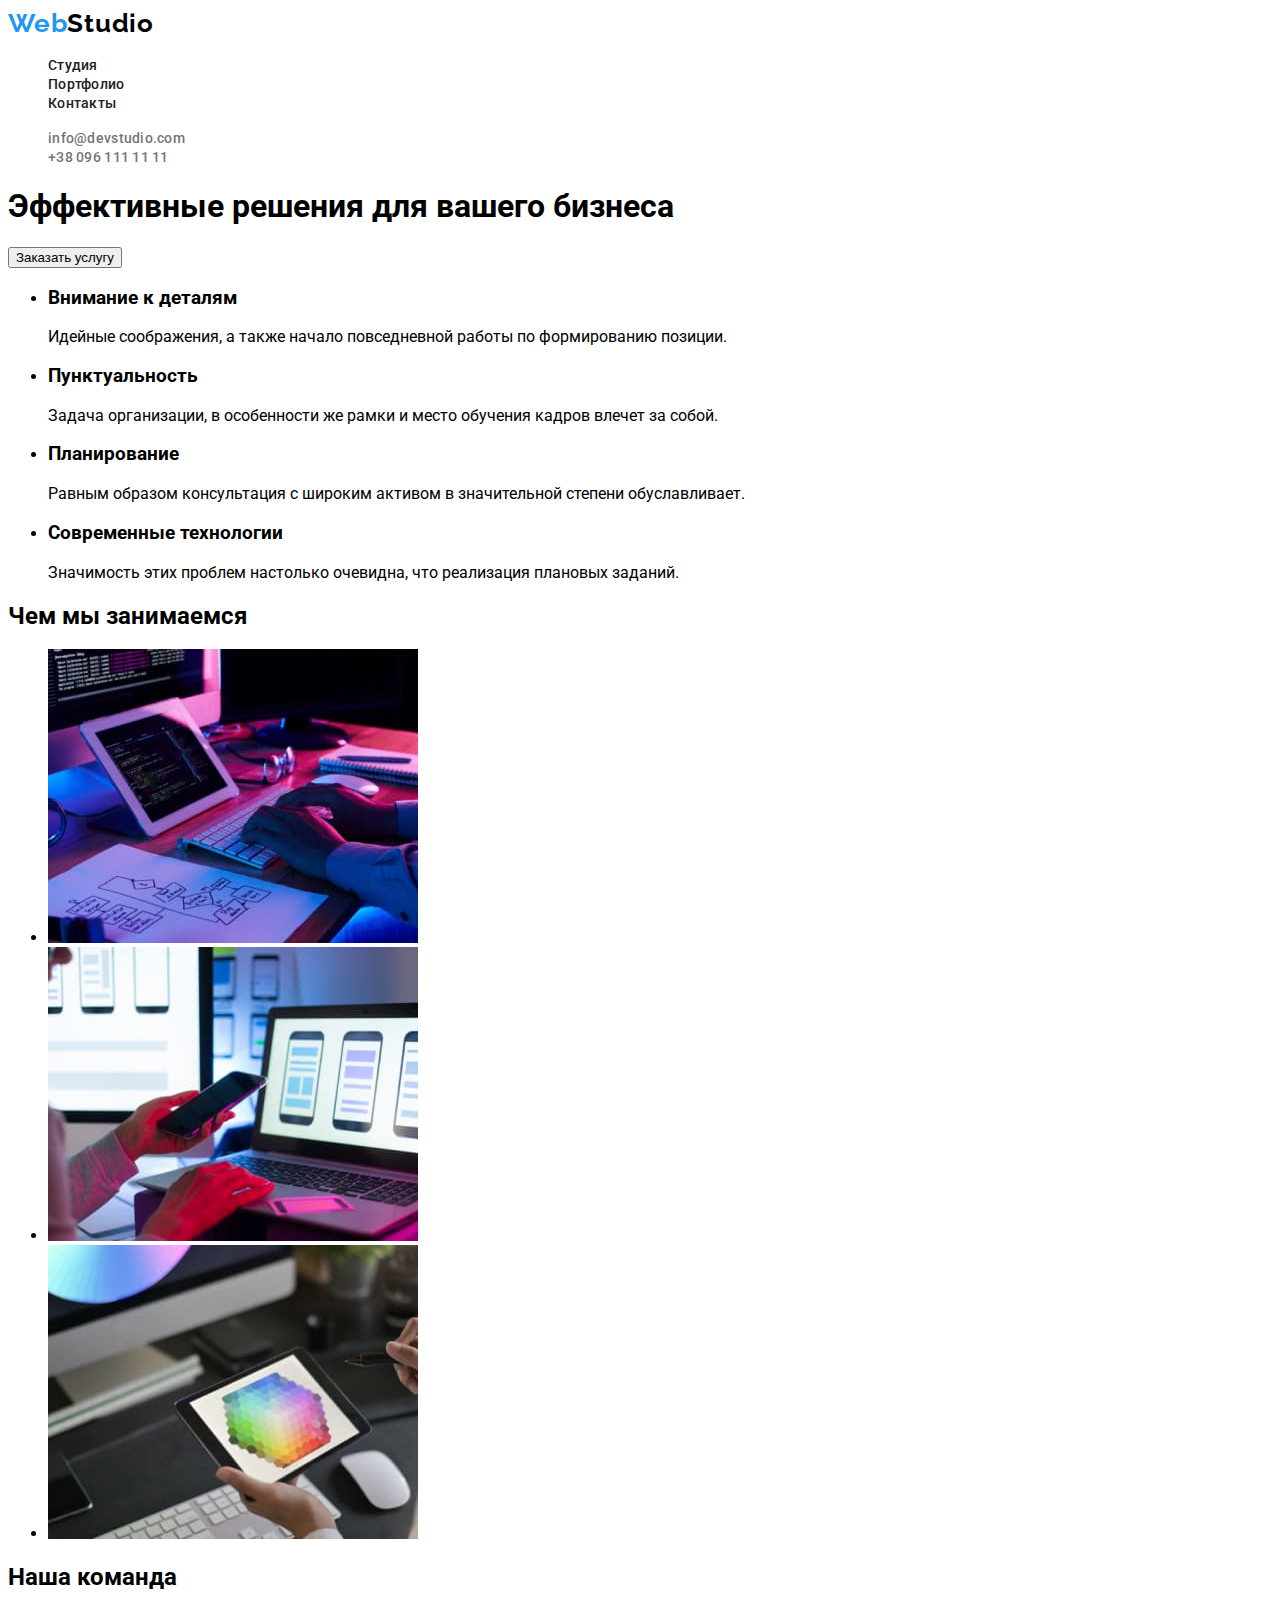
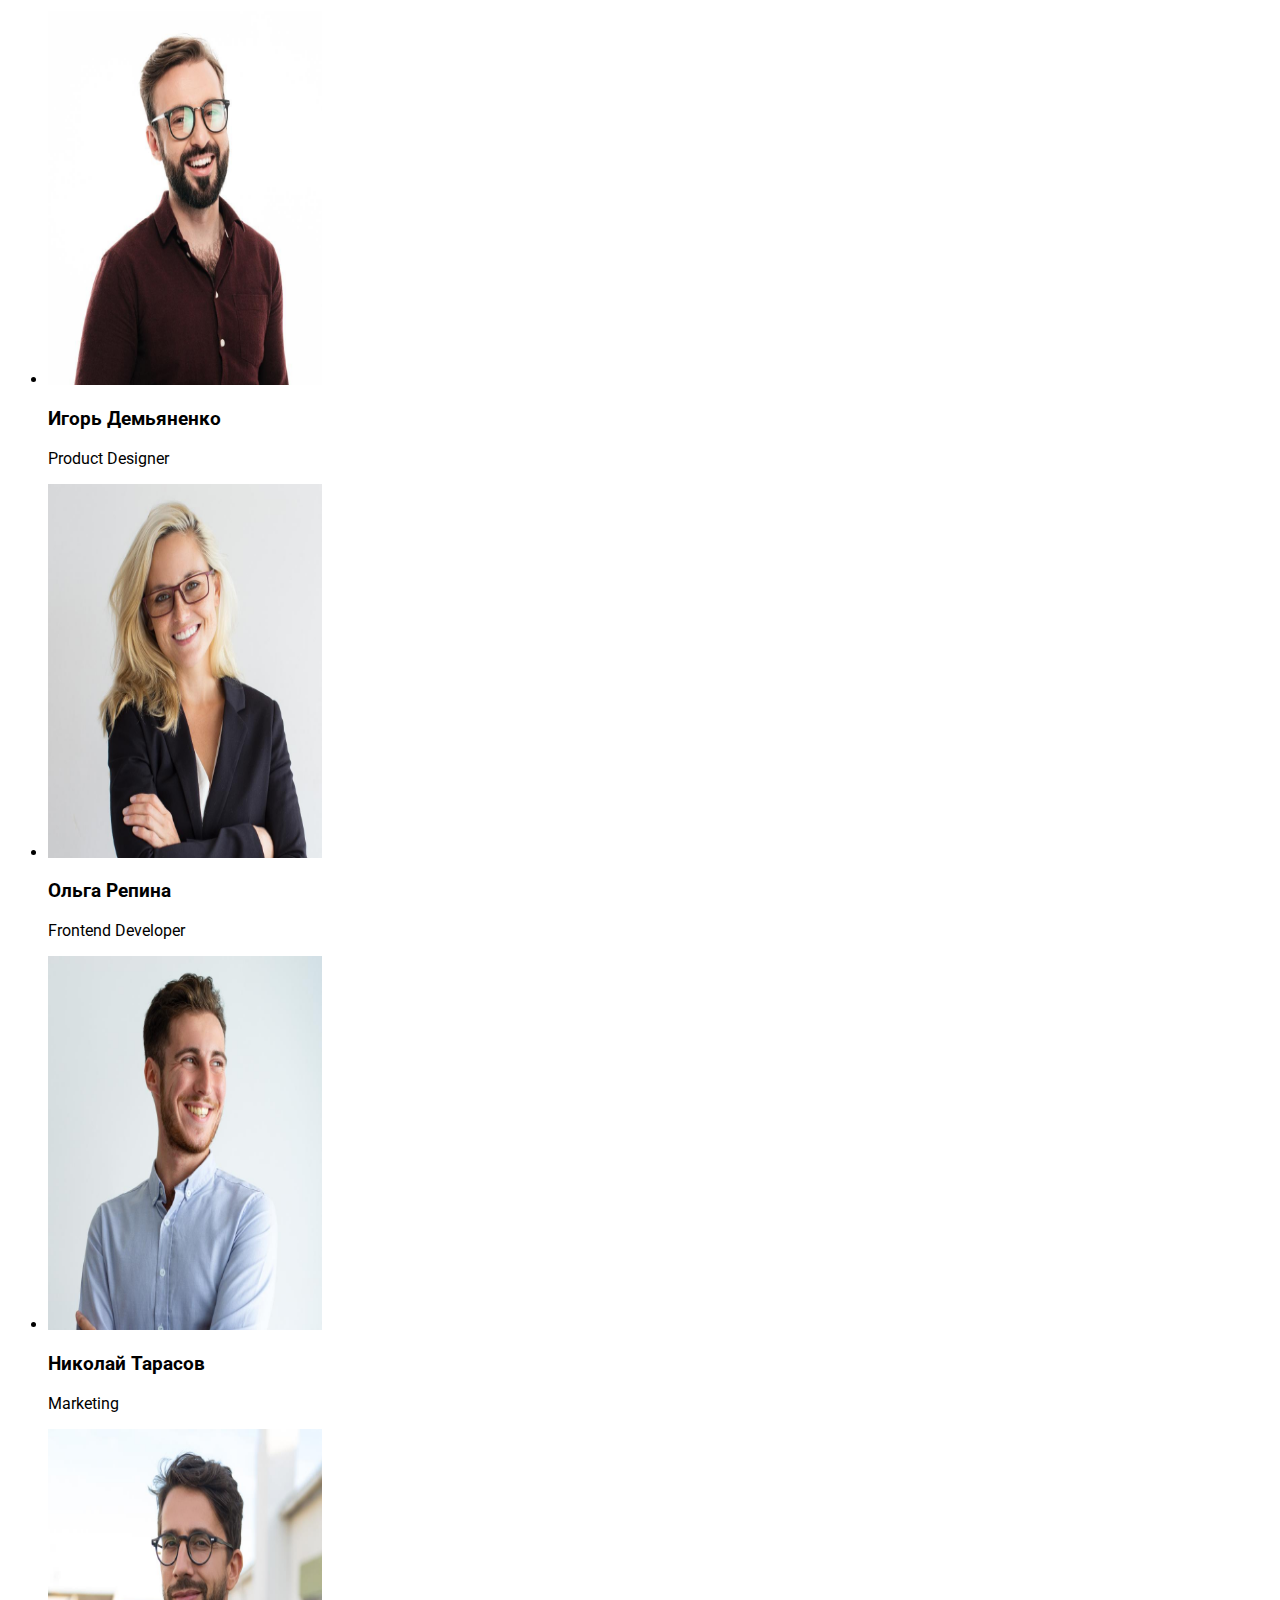
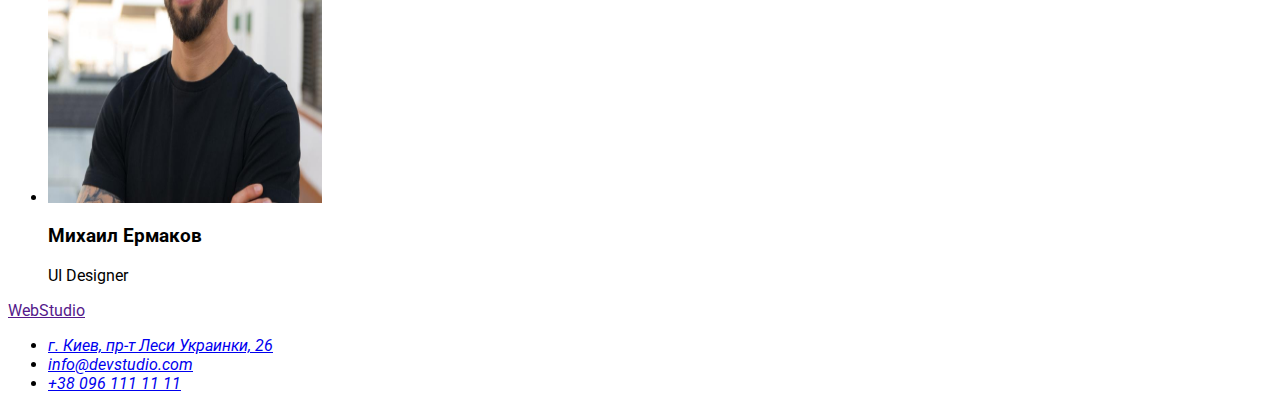
<file: index.html>
<!DOCTYPE html>
<html lang="ru">
<head>
    <meta charset="UTF-8">
    <meta http-equiv="X-UA-Compatible" content="IE=edge">
    <meta name="viewport" content="width=device-width, initial-scale=1.0">
    <title>WebStudio</title>
<link rel="preconnect" href="https://fonts.googleapis.com">
<link rel="preconnect" href="https://fonts.gstatic.com" crossorigin>
<link href="https://fonts.googleapis.com/css2?family=Raleway:wght@700&family=Roboto:ital,wght@0,400;0,500;0,900;1,700&display=swap"
    rel="stylesheet">
    <link rel="stylesheet" href="./css/style.css">
</head>
<body>
    <header class="header">
        <nav class="header-navigation">
            <a class="header-logo link" href="">
            Web<span class="header-studio">Studio</span></a>
            
            <ul class="header-list list">
            <li class="header-item"><a href="index.html" class="header-link link">Студия</a></li>
            <li class="header-item"><a href="portfolio.html" class="header-link link">Портфолио</a></li>
            <li class="header-item"><a href=""class="header-link link">Контакты</a></li>
            </ul>
        </nav>
        <ul class="header-list list">
        <li><a href="mailto:info@devstudio.com" class="header-mail link">info@devstudio.com</a></li>
        <li><a href="tel:+380961111111"class="header-tel link">+38 096 111 11 11</a></li>
        </ul>
        </header>
            <main>
        <section>
            <h1>Эффективные решения для вашего бизнеса</h1>
            <button class="header-btn" type="button">Заказать услугу</button>
        </section>
        <section>
            <ul>
                <li>
                    <h3>Внимание к деталям</h3>
                <p>Идейные соображения, а также начало повседневной работы по формированию позиции.</p>
                </li>
                <li>
                    <h3>Пунктуальность</h3>
                <p>Задача организации, в особенности же рамки и место обучения кадров влечет за собой.</p>
                </li>
                <li>
                    <h3>Планирование</h3>
                <p>Равным образом консультация с широким активом в значительной степени обуславливает.</p>
                </li>
                <li>
                    <h3>Современные технологии</h3>
                <p>Значимость этих проблем настолько очевидна, что реализация плановых заданий.</p>
                </li>
            </ul>
        </section>
        <section>
            <h2>Чем мы занимаемся</h2>
            <ul>
                <li>
                    <img src="./images/box1.jpg"
                        width="370"
                        height="294"
                        alt="наберает код"></li>
                <li> <img src="./images/box2.jpg"
                        width="370"
                        height="294"
                        alt="Проверка оптимизации на ноутбуке"></li>
                <li> <img src="./images/box3.jpg"
                        width="370"
                        height="294"
                        alt="Планшет на котором изображена цветовая гамма"></li>
                
            </ul>
        </section>
        <section>
            <h2>Наша команда</h2>
            <ul>
                <li>
                    <img src="./images/team-card-1.jpg" width="274" height="374" alt="Игорь Демьяненко">
                    <h3>Игорь Демьяненко</h3>
                    <p lang="en">Product Designer</p>
                </li>
                <li>
                    <img src="./images/team-card-2.jpg" width="274" height="374" alt="Ольга Репина">
                    <h3>Ольга Репина</h3>
                    <p lang="en">Frontend Developer</p>
                </li>
                <li>
                    <img src="./images/team-card-3.jpg" width="274" height="374" alt="Николай Тарасов">  
                    <h3>Николай Тарасов</h3>
                    <p lang="en">Marketing</p>
                </li>
                <li>
                    <img src="./images/team-card-4.jpg" width="274" height="374" alt="Михаил Ермаков">
                    <h3>Михаил Ермаков</h3>
                    <p lang="en">UI Designer</p>
                    </li>
            </ul>
        </section>
            </main>
        <footer>
        <a href="" lang="en">WebStudio</a>
            <address>
                <ul>
                    <li><a href="https://www.google.com.ua/maps/place/%D0%B1%D1%83%D0%BB%D1%8C%D0%B2%D0%B0%D1%80+%D0%9B%D0%B5%D1%81%D1%96+%D0%A3%D0%BA%D1%80%D0%B0%D1%97%D0%BD%D0%BA%D0%B8,+26,+%D0%9A%D0%B8%D1%97%D0%B2,+02000/@50.4265841,30.5361971,17z/data=!3m1!4b1!4m5!3m4!1s0x40d4cf0e033ecbe9:0x57a4dffefec77da0!8m2!3d50.4265807!4d30.5383858!5m1!1e1?hl=uk">г. Киев, пр-т Леси Украинки, 26</a></li>
                    <li><a href="mailto:info@devstudio.com">info@devstudio.com</a></li>
                    <li><a href="tel:+380961111111">+38 096 111 11 11</a></li>
                </ul>
            </address>
        </footer>

</body>
</html>
</file>
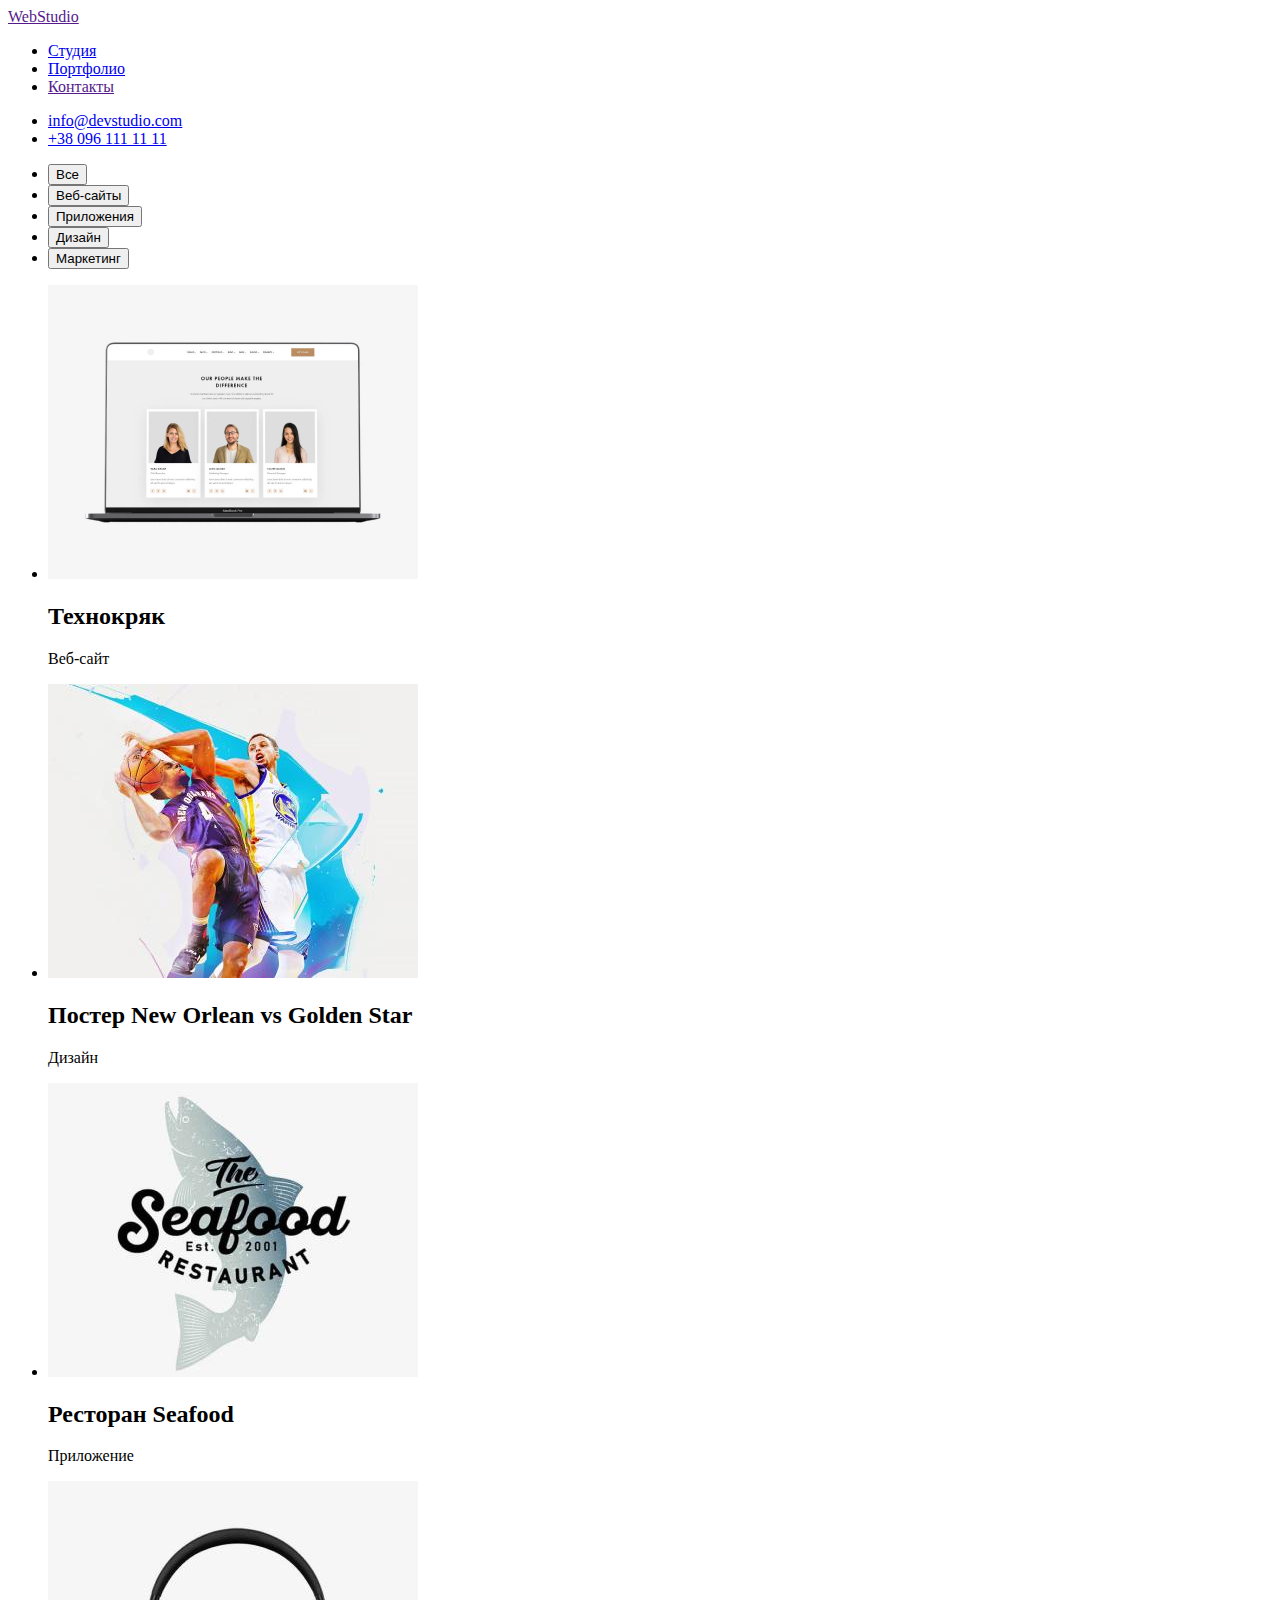
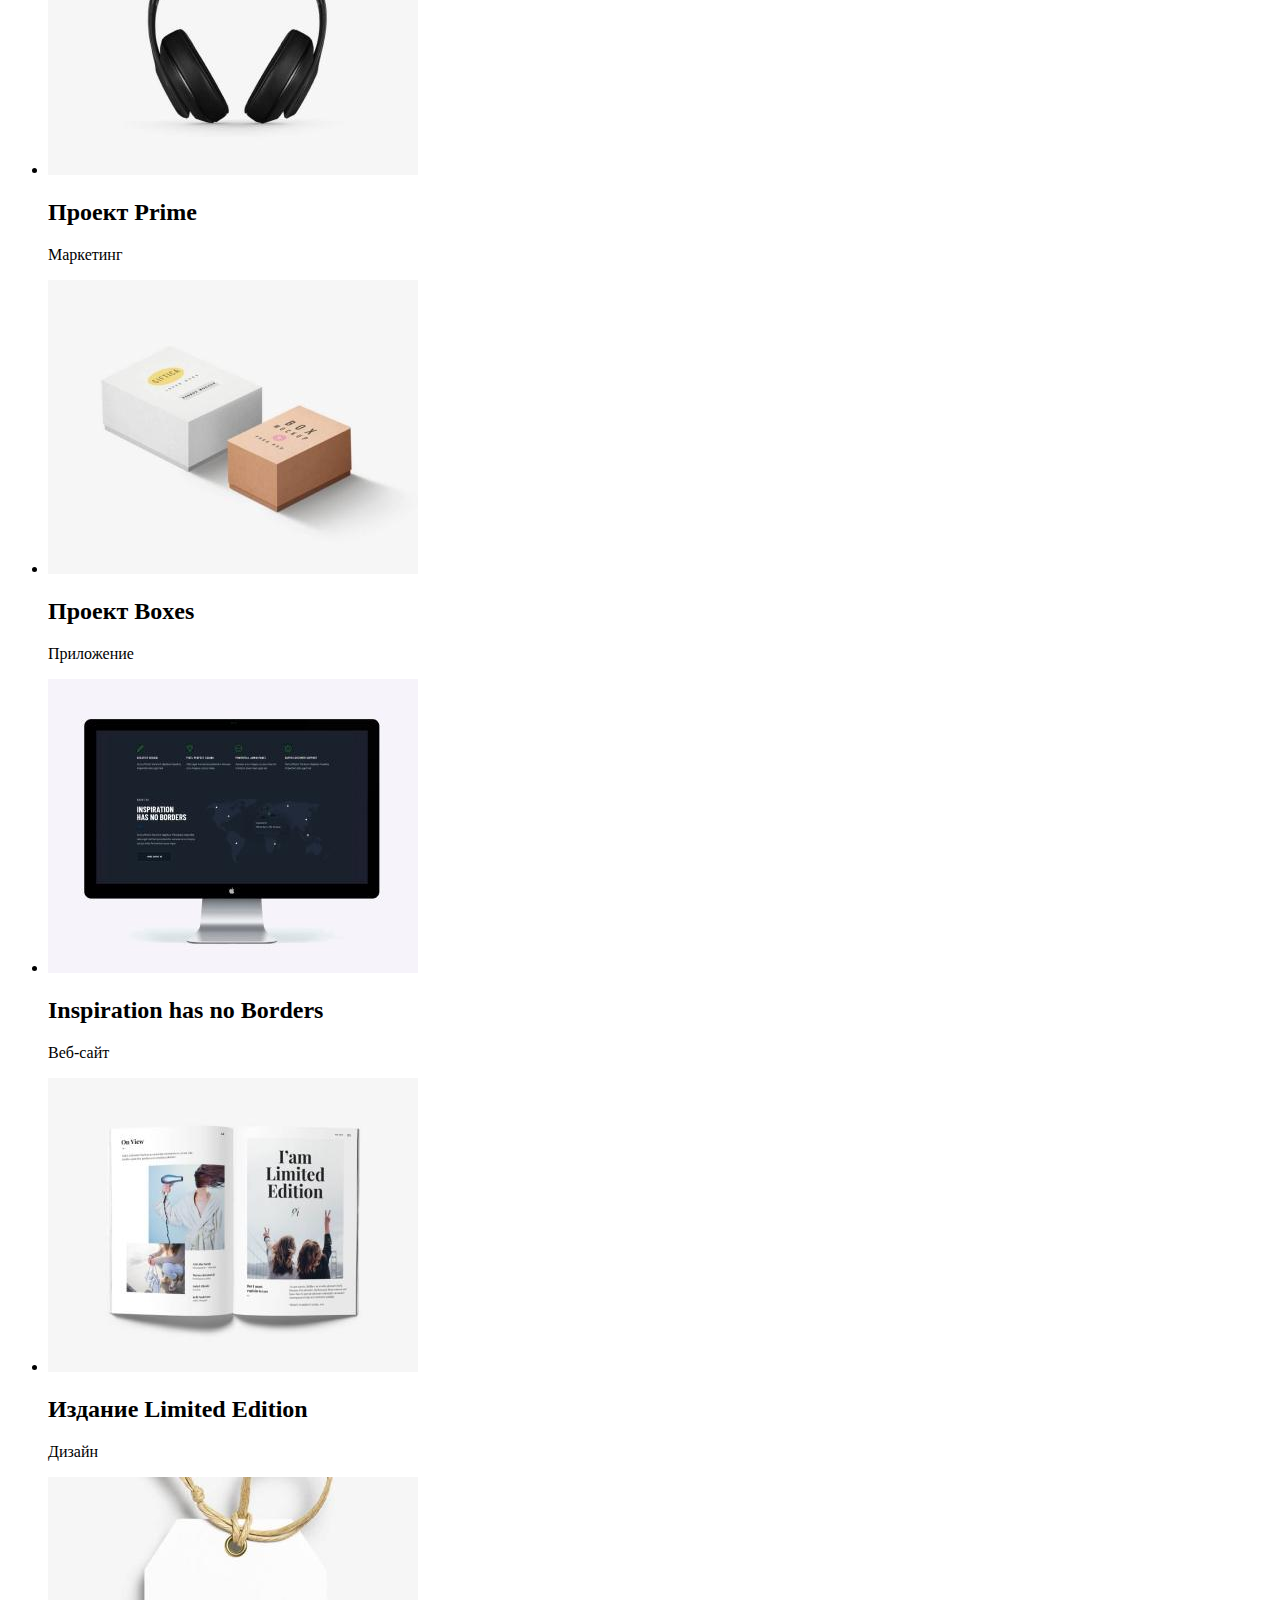
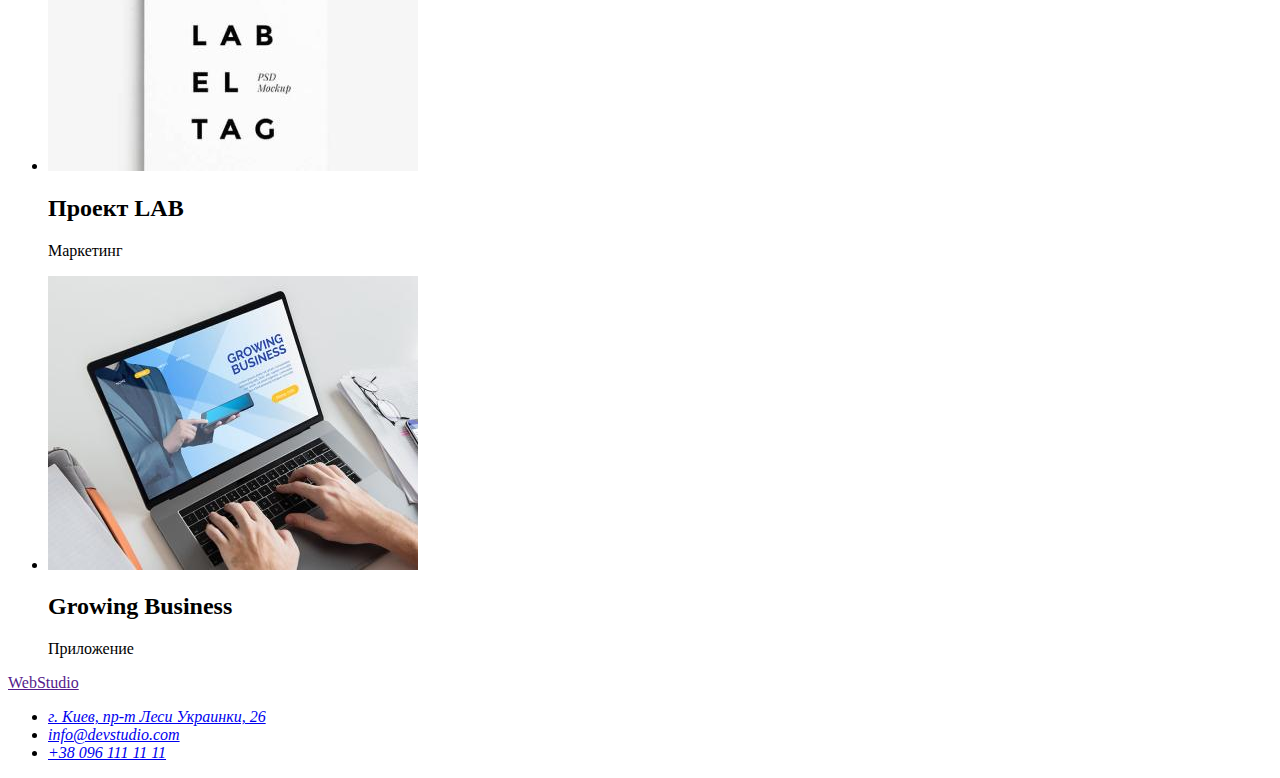
<file: portfolio.html>
<!DOCTYPE html>
<html lang="en">
<head>
    <meta charset="UTF-8">
    <meta http-equiv="X-UA-Compatible" content="IE=edge">
    <meta name="viewport" content="width=device-width, initial-scale=1.0">
    <title>Portfolio</title>
</head>
<body>
    <header>
        <nav>
            <a href="" lang="en">WebStudio</a>
            <ul>
            <li><a href="index.html">Студия</a></li>
            <li><a href="portfolio.html">Портфолио</a></li>
            <li><a href="">Контакты</a></li>
            </ul>
        </nav>
        <ul>
        <li><a href="mailto:info@devstudio.com">info@devstudio.com</a></li>
        <li><a href="tel:+380961111111">+38 096 111 11 11</a></li>
        </ul>
        </header>
        <main>
        <section>
            <ul>
                <li><button type="button">Все</button></li>
                <li><button type="button">Веб-сайты</button></li>
                <li><button type="button">Приложения</button></li>
                <li><button type="button">Дизайн</button></li>
                <li><button type="button">Маркетинг</button></li>
            </ul>
            <ul>
                <li> 
                    <img src="./images/img-1.jpg" width="370" height="294" alt="">
                    <h2>Технокряк</h2>
                    <p>Веб-сайт</p>
                </li>    
                <li> 
                    <img src="./images/img-2.jpg" width="370" height="294" alt="">
                    <h2>Постер New Orlean vs Golden Star</h2>
                    <p>Дизайн</p>
                </li>     
                <li> 
                    <img src="./images/img-3.jpg" width="370" height="294" alt="">
                    <h2>Ресторан Seafood</h2>
                    <p>Приложение</p>
                </li>
                <li> 
                    <img src="./images/img-4.jpg" width="370" height="294" alt="">
                    <h2>Проект Prime</h2>
                    <p>Маркетинг</p>
                </li>
                <li> 
                    <img src="./images/img-5.jpg" width="370" height="294" alt="">
                    <h2>Проект Boxes</h2>
                    <p>Приложение</p>
                </li>
                <li> 
                    <img src="./images/img-6.jpg" width="370" height="294" alt="">
                    <h2>Inspiration has no Borders</h2>
                    <p>Веб-сайт</p>
                </li>
                <li> 
                    <img src="./images/img-7.jpg" width="370" height="294" alt="">
                    <h2>Издание Limited Edition</h2>
                    <p>Дизайн</p>
                </li>
                <li> 
                    <img src="./images/img-8.jpg" width="370" height="294" alt="">
                    <h2>Проект LAB</h2>
                    <p>Маркетинг</p>
                </li>
                <li> 
                    <img src="./images/img-9.jpg" width="370" height="294" alt="">
                    <h2>Growing Business</h2>
                    <p>Приложение</p>
                </li>
            </ul>
        </section>
    </main>
    <footer>
        <a href="" lang="en">WebStudio</a>
            <address>
                <ul>
                    <li><a href="https://www.google.com.ua/maps/place/%D0%B1%D1%83%D0%BB%D1%8C%D0%B2%D0%B0%D1%80+%D0%9B%D0%B5%D1%81%D1%96+%D0%A3%D0%BA%D1%80%D0%B0%D1%97%D0%BD%D0%BA%D0%B8,+26,+%D0%9A%D0%B8%D1%97%D0%B2,+02000/@50.4265841,30.5361971,17z/data=!3m1!4b1!4m5!3m4!1s0x40d4cf0e033ecbe9:0x57a4dffefec77da0!8m2!3d50.4265807!4d30.5383858!5m1!1e1?hl=uk">г. Киев, пр-т Леси Украинки, 26</a></li>
                    <li><a href="mailto:info@devstudio.com">info@devstudio.com</a></li>
                    <li><a href="tel:+380961111111">+38 096 111 11 11</a></li>
                </ul>
            </address>
        </footer>
    
</body>
</html>
</file>
<file: css/style.css>
:root {
  --main-title-color: #ffffff;
  --second-title-color: #212121;
  --first-text-color: #757575;
  --second-text-color: rgba(255, 255, 255, 0.6);
  --first-button-color: #2196f3;
}
body {
  font-family: Roboto, sans-serif;
}
.list {
  list-style: none;
}
.link {
  text-decoration: none;
}
.header-logo {
  font-family: Raleway;
  font-style: normal;
  font-weight: bold;
  font-size: 26px;
  line-height: 31px;
  letter-spacing: 0.03em;
  color: #2196f3;
}
.header-studio {
  font-family: Raleway;
  font-style: normal;
  font-weight: bold;
  font-size: 26px;
  line-height: 31px;
  letter-spacing: 0.03em;
  color: #000000;
}
.header-link {
  font-family: Roboto;
  font-style: normal;
  font-weight: 500;
  font-size: 14px;
  line-height: 16px;
  letter-spacing: 0.02em;
  color: #212121;
}
.header-mail {
  font-family: Roboto;
  font-style: normal;
  font-weight: 500;
  font-size: 14px;
  line-height: 16px;
  letter-spacing: 0.02em;
  color: #757575;
}
.header-tel {
  font-family: Roboto;
  font-style: normal;
  font-weight: 500;
  font-size: 14px;
  line-height: 16px;
  letter-spacing: 0.02em;
  color: #757575;
}
</file>
